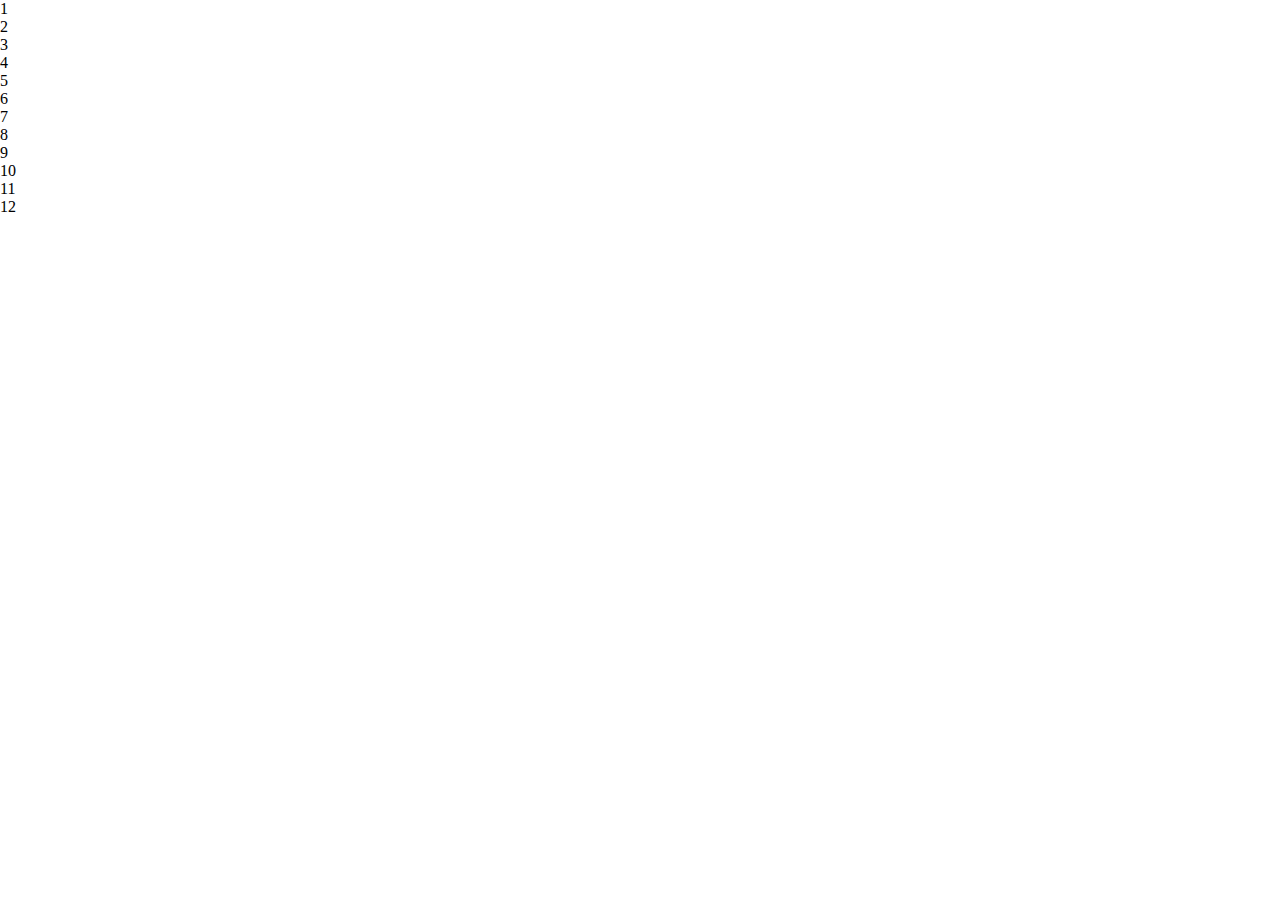
<file: .dist/index.html>
<!DOCTYPE html>
<html lang="en">
  <head>
    <meta charset="UTF-8" />
    <meta http-equiv="X-UA-Compatible" content="IE=edge" />
    <meta name="viewport" content="width=device-width, initial-scale=1.0" />
    <title>Document</title>
    <link rel="stylesheet" href="../src/css/index.css" />
  </head>
  <body>
    <section>
      <div class="container-1">
        <div>1</div>
        <div>2</div>
        <div>3</div>
        <div>4</div>
      </div>
      <div class="container-2">
        <div>5</div>
        <div>6</div>
        <div>7</div>
        <div>8</div>
        <div class="container-3">
          <div>9</div>
          <div>10</div>
          <div>11</div>
          <div>12</div>
        </div>
      </div>
    </section>
  </body>
</html>
</file>
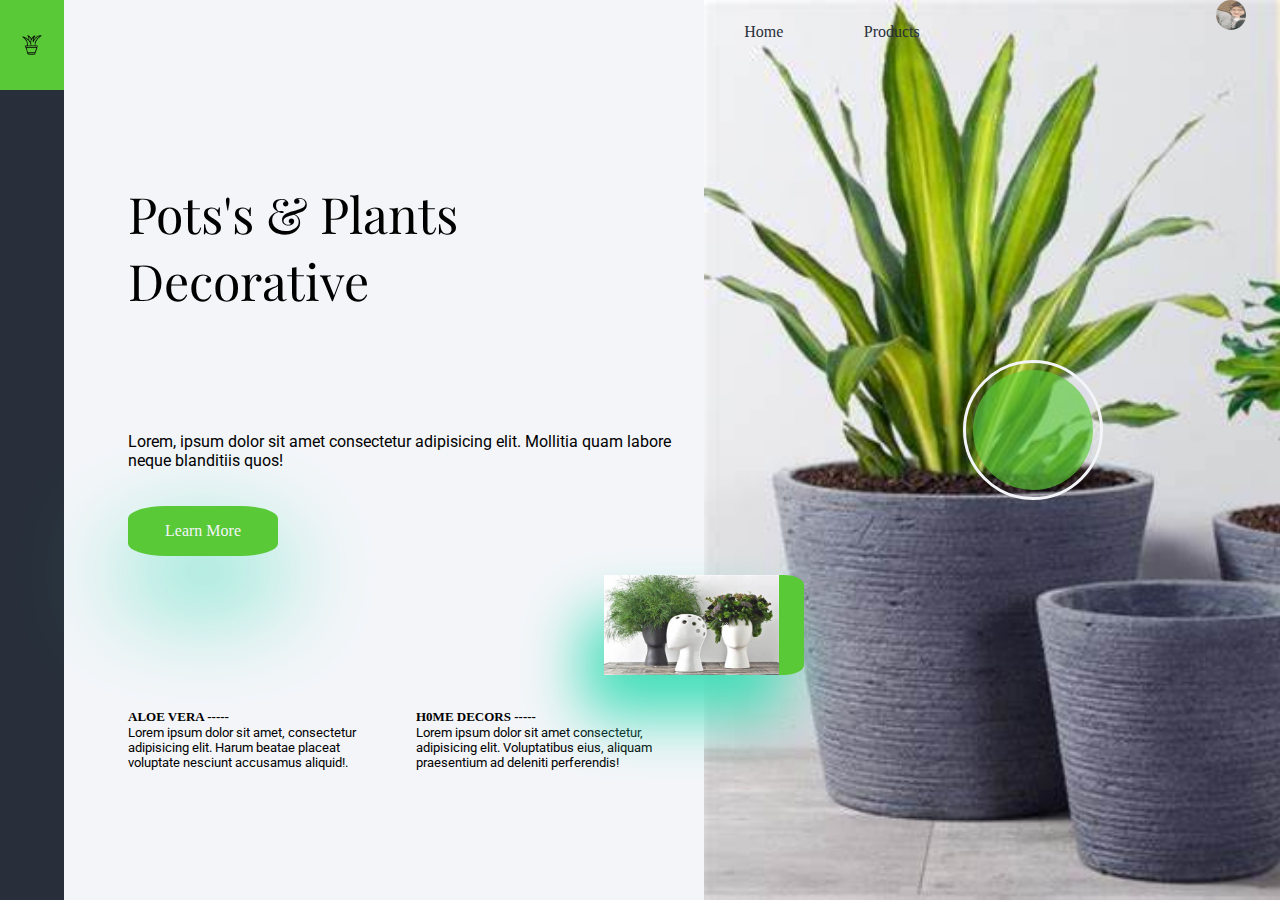
<file: public/html/index.html>
<!DOCTYPE html>
<html lang="en">
  <head>
    <meta charset="UTF-8" />
    <meta http-equiv="X-UA-Compatible" content="IE=edge" />
    <meta name="viewport" content="width=device-width, initial-scale=1.0" />
    <link
      rel="stylesheet"
      href="https://cdnjs.cloudflare.com/ajax/libs/font-awesome/6.2.1/css/all.min.css"
      integrity="sha512-MV7K8+y+gLIBoVD59lQIYicR65iaqukzvf/nwasF0nqhPay5w/9lJmVM2hMDcnK1OnMGCdVK+iQrJ7lzPJQd1w=="
      crossorigin="anonymous"
      referrerpolicy="no-referrer"
    />
    <link rel="preconnect" href="https://fonts.googleapis.com" />
    <link rel="preconnect" href="https://fonts.gstatic.com" crossorigin />
    <link
      href="https://fonts.googleapis.com/css2?family=Roboto&display=swap"
      rel="stylesheet"
    />
    <link
      href="https://fonts.googleapis.com/css2?family=Playfair+Display:wght@800&display=swap"
      rel="stylesheet"
    />
    <link rel="stylesheet" href="../../src/css/index.css" />
    <title>shopping Chart</title>
  </head>
  <body>
    <section id="section-1">
      <div class="logo">
        <img src="../../resource/img/grass.png" alt="logo" />
      </div>
      <div class="sosial-media">
        <ul>
          <li><i class="fa-brands fa-facebook"></i></li>
          <li><i class="fa-brands fa-instagram"></i></li>
          <li><i class="fa-brands fa-twitter"></i></li>
        </ul>
      </div>
      <div class="burger">
        <i class="fa-solid fa-bars"></i>
      </div>
    </section>
    <section id="section-2">
      <div class="main">
        <div class="navbar-1">
          <ul>
            <li><i class="fa-solid fa-magnifying-glass"></i></li>
            <li><i class="fa-solid fa-cart-shopping"></i></li>
          </ul>
        </div>
        <div class="judul">
          <p>Pots's & Plants Decorative</p>
        </div>
        <div class="description">
          <p>
            Lorem, ipsum dolor sit amet consectetur adipisicing elit. Mollitia
            quam labore neque blanditiis quos!
          </p>
        </div>
        <div class="button">
          <a href="#">Learn More</a>
        </div>
        <div class="fungsi">
          <div class="aloe-vera">
            <h4>ALOE VERA -----</h4>
            <p>
              Lorem ipsum dolor sit amet, consectetur adipisicing elit. Harum
              beatae placeat voluptate nesciunt accusamus aliquid!.
            </p>
          </div>
          <div class="home-decors">
            <h4>H0ME DECORS -----</h4>
            <p>
              Lorem ipsum dolor sit amet consectetur, adipisicing elit.
              Voluptatibus eius, aliquam praesentium ad deleniti perferendis!
            </p>
          </div>
        </div>
      </div>
      <div class="vas">
        <img src="../../resource/img/rambut-hijau.jfif" alt="Pot" />
      </div>
    </section>
    <section id="section-3">
      <div class="navbar-2">
        <div class="shop">
          <ul>
            <li><a href="#">Home</a></li>
            <li><a href="#">Products</a></li>
          </ul>
        </div>
        <div class="profile">
          <img
            src="../../resource/img/IMG_20221203_153502_381.jpg"
            alt="profilku"
          />
        </div>
      </div>
      <div class="backgrond">
        <div class="circle">
          <div class="play">
            <div class="button">
              <i class="fa-solid fa-play"></i>
            </div>
          </div>
        </div>
      </div>
    </section>
  </body>
</html>
</file>
<file: src/css/index.css>
* {
  margin: 0;
  padding: 0;
  box-sizing: border-box;
}
body {
  position: relative;
}
#section-1 {
  background-color: #282f3a;
  width: 5vw;
  height: 100vh;
  position: relative;
  color: white;
}
#section-1 .logo {
  background-color: #59c937;
  height: 10vh;
  width: 5vw;
  display: flex;
  justify-content: center;
  align-items: center;
  position: absolute;
  top: 0;
}
#section-1 .logo img {
  height: 20px;
  width: 20px;
}
#section-1 .sosial-media {
  height: 20vh;
  width: 5vw;
  display: flex;
  justify-content: center;
  position: absolute;
  top: 60vh;
}
#section-1 .sosial-media ul {
  display: flex;
  flex-direction: column;
  justify-content: space-around;
}
#section-1 .sosial-media ul li {
  list-style-type: none;
}
#section-1 .burger {
  height: 10vh;
  width: 5vw;
  position: absolute;
  bottom: 0;
  display: flex;
  justify-content: center;
  align-items: center;
}
#section-2 {
  margin-left: 5vw;
  width: 50vw;
  height: 100vh;
  background-color: #f4f5f9;
  position: absolute;
  top: 0;
}
#section-2 .main {
  width: 42.5vw;
  height: 80vh;
  margin-left: 5vw;
}
#section-2 .main p {
  font-family: "Roboto", sans-serif;
}
#section-2 .main .navbar-1 {
  height: 10vh;
}
#section-2 .main .navbar-1 ul {
  height: 10vh;
  display: flex;
  align-items: center;
  justify-content: space-between;
}
#section-2 .main .navbar-1 ul li {
  list-style-type: none;
}
#section-2 .main .judul {
  height: 20vh;
  margin-top: 10vh;
}
#section-2 .main .judul p {
  font-family: "Playfair Display", serif;
  font-size: 50px;
}
#section-2 .main .description p {
  margin-top: 8vh;
  margin-bottom: 4vh;
}
#section-2 .main .button {
  height: 50px;
  width: 150px;
  border-radius: 25%;
  background-color: rgb(89, 201, 55);
  box-shadow: 0px 40px 100px 0px rgba(64, 222, 184, 1);
  -webkit-box-shadow: 0px 40px 100px 0px rgba(64, 222, 184, 1);
  -moz-box-shadow: 0px 40px 100px 0px rgba(64, 222, 184, 1);
  display: flex;
  justify-content: center;
  align-items: center;
}
#section-2 .main .button a {
  color: #f3f5f9;
  text-decoration: none;
}
#section-2 .main .fungsi {
  position: relative;
  height: 32vh;
  display: flex;
  justify-content: space-between;
  font-size: small;
}
#section-2 .main .fungsi .aloe-vera {
  position: absolute;
  left: 0;
  bottom: 0;
  height: 15vh;
  width: 20vw;
}
#section-2 .main .fungsi .home-decors {
  position: absolute;
  right: 0;
  bottom: 0;
  height: 15vh;
  width: 20vw;
}
#section-2 .vas img {
  position: absolute;
  right: -100px;
  bottom: 25vh;
  height: 100px;
  width: 200px;
  box-shadow: -20px 40px 60px 0px rgba(64, 222, 184, 1);
  -webkit-box-shadow: -20px 40px 60px 0px rgba(64, 222, 184, 1);
  -moz-box-shadow: -20px 40px 60px 0px rgba(64, 222, 184, 1);
  border-right: 25px solid #59c937;
  border-top-right-radius: 10%;
  border-bottom-right-radius: 10%;
  z-index: 9999;
}
#section-3 {
  height: 100vh;
  width: 45vw;
  background-image: url(../../resource/img/vas.jfif);
  background-size: cover;
  position: absolute;
  top: 0;
  right: 0;
}
#section-3 .navbar-2 {
  height: 10vh;
  width: 45vw;
  display: flex;
  align-items: center;
  justify-content: space-between;
  margin-left: 0;
  margin-right: 0;
}
#section-3 .navbar-2 .shop {
  height: 5vh;
  width: 20vw;
}
#section-3 .navbar-2 .shop ul {
  display: flex;
  align-items: center;
  justify-content: space-around;
}
#section-3 .navbar-2 .shop ul li {
  list-style-type: none;
}
#section-3 .navbar-2 .shop ul li a {
  text-decoration: none;
  color: #282f3a;
}
#section-3 .navbar-2 .profile {
  height: 10vh;
  width: 5vw;
}
#section-3 .navbar-2 .profile img {
  width: 30px;
  height: 30px;
  border-radius: 50%;
}

#section-3 .circle {
  width: 140px;
  height: 140px;
  border: 3px solid #f3f5f9;
  border-radius: 50%;
  position: absolute;
  top: 40%;
  left: 45%;
  display: flex;
  justify-content: center;
  align-items: center;
}
#section-3 .circle .play {
  width: 120px;
  height: 120px;
  border-radius: 50%;
  background-color: #59c937a6;
  display: flex;
  justify-content: center;
  align-items: center;
}
#section-3 .circle .play .button i {
  color: #f4f5f9;
}
</file>
